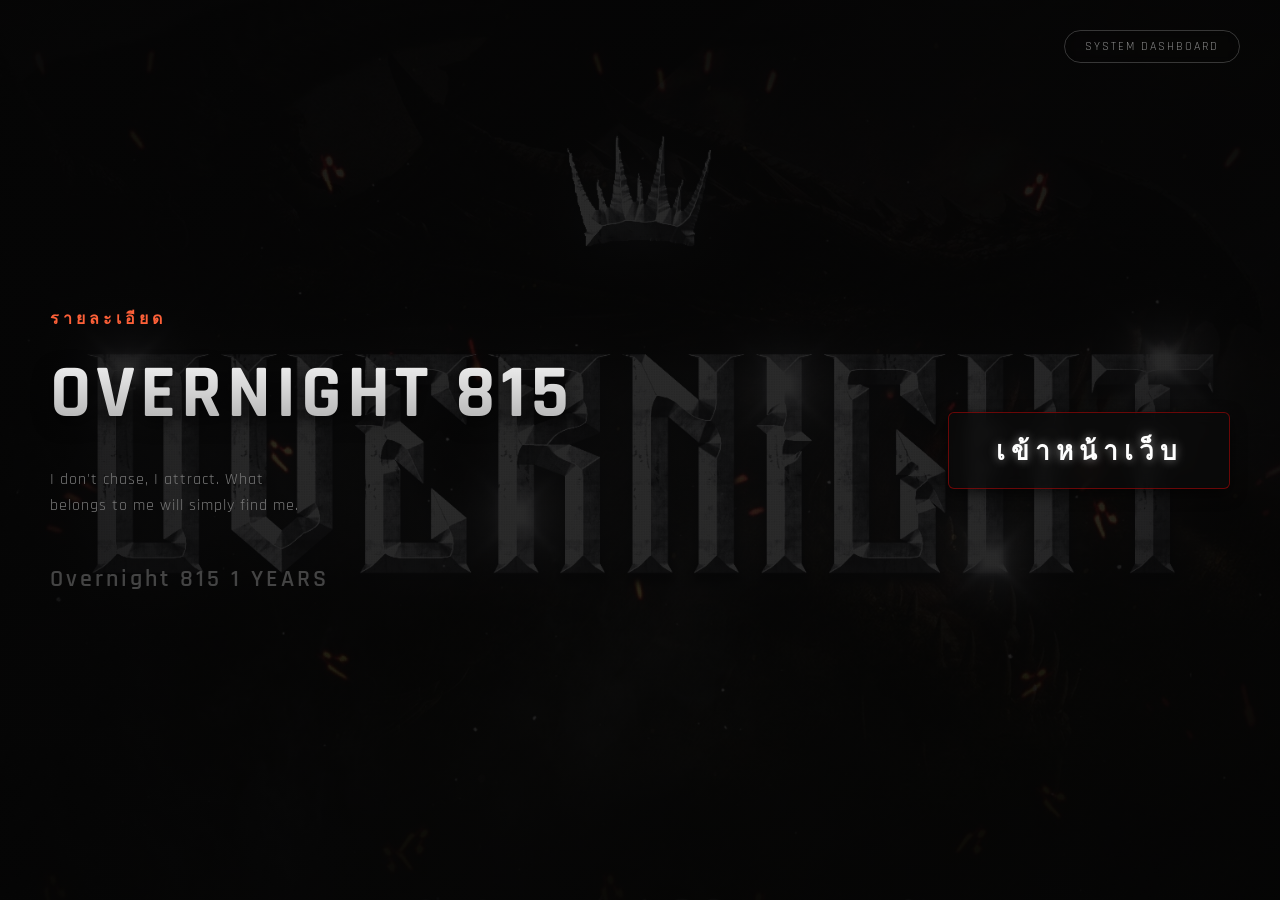
<file: templates/enter.html>
<!DOCTYPE html>
<html lang="en">
<head>
    <meta charset="UTF-8">
    <meta name="viewport" content="width=device-width, initial-scale=1.0">
    <title>Welcome To Overnight</title>
    <link href="https://fonts.googleapis.com/css2?family=Rajdhani:wght@500;600;700&display=swap" rel="stylesheet">
    <style>
        :root {
            --gold: #fd6038;
            --gold-glow: rgba(255, 0, 0, 0.4);
            --text-silver: linear-gradient(180deg, #ffffff 0%, #a0a0a0 100%);
        }

        body {
            margin: 0;
            padding: 0;
            height: 100vh;
            background-color: #050505;
            background-image: linear-gradient(rgba(5, 5, 5, 0.85), rgba(5, 5, 5, 0.85)), url('/static/image_037302.jpg'); 
            background-size: cover;
            background-position: center;
            background-repeat: no-repeat;
            font-family: 'Rajdhani', sans-serif;
            overflow: hidden;
            display: flex;
            align-items: center;
        }

        /* ปุ่มด้านขวาบน */
        .sys-dashboard-btn {
            position: absolute;
            top: 30px;
            right: 40px;
            border: 1px solid rgba(255, 255, 255, 0.2);
            border-radius: 20px;
            padding: 8px 20px;
            color: #888;
            font-size: 12px;
            letter-spacing: 2px;
            text-transform: uppercase;
            backdrop-filter: blur(5px);
            transition: all 0.3s ease;
        }
        .sys-dashboard-btn:hover {
            border-color: var(--gold);
            color: var(--gold);
        }

        .container {
            display: flex;
            justify-content: space-between;
            align-items: center;
            width: 100%;
            max-width: 1200px;
            margin: 0 auto;
            padding: 0 50px;
        }

        /* ส่วนข้อความด้านซ้าย */
        .left-content {
            display: flex;
            flex-direction: column;
            gap: 15px;
            z-index: 10;
        }

        .subtitle {
            color: var(--gold);
            font-size: 16px;
            letter-spacing: 4px;
            font-weight: 600;
            margin: 0;
            text-transform: uppercase;
        }

        .title {
            margin: 0;
            font-size: 75px;
            font-weight: 700;
            letter-spacing: 5px;
            background: var(--text-silver);
            -webkit-background-clip: text;
            background-clip: text; 
            -webkit-text-fill-color: transparent;
            color: transparent; 
            filter: drop-shadow(0px 5px 10px rgba(0,0,0,0.8));
            text-transform: uppercase;
        }

        .quote {
            color: #777;
            font-size: 16px;
            line-height: 1.6;
            margin: 10px 0 30px 0;
            letter-spacing: 1px;
        }

        .footer-text {
            color: #444;
            font-size: 24px;
            letter-spacing: 3px;
            font-weight: 600;
            margin: 0;
        }

        .right-content {
            position: relative;
            z-index: 10;
            display: flex;
            justify-content: center;
            align-items: center;
        }

        .btn-link {
            position: relative;
            display: flex;
            justify-content: center;
            align-items: center;
            width: 280px;  /* ความกว้าง */
            height: 75px;  /* ความสูง */
            cursor: pointer;
            text-decoration: none;
            transition: all 0.4s ease;
            background: rgba(10, 10, 10, 0.7);
            border: 1px solid rgba(250, 7, 7, 0.4);
            border-radius: 6px; /* เหลี่ยมนิดๆ ให้ดูแข็งแรงและหรูหรา */
            box-shadow: 0 5px 15px rgba(0, 0, 0, 0.6);
            backdrop-filter: blur(8px);
            overflow: hidden;
        }

        /* เอฟเฟกต์แสงวิ่งที่ขอบปุ่ม */
        .btn-link::before {
            content: '';
            position: absolute;
            top: 0;
            left: -100%;
            width: 100%;
            height: 2px;
            background: linear-gradient(90deg, transparent, var(--gold), transparent);
            transition: all 0.6s ease;
        }
        
        .btn-link::after {
            content: '';
            position: absolute;
            bottom: 0;
            right: -100%;
            width: 100%;
            height: 2px;
            background: linear-gradient(270deg, transparent, var(--gold), transparent);
            transition: all 0.6s ease;
        }

        .btn-link:hover {
            transform: scale(1.05) translateY(-2px);
            border-color: var(--gold);
            box-shadow: 0 10px 30px var(--gold-glow);
            background: rgba(197, 160, 89, 0.08);
        }

        .btn-link:hover::before {
            left: 100%;
            transition: all 0.8s ease;
        }
        .btn-link:hover::after {
            right: 100%;
            transition: all 0.8s ease;
        }

        .btn-content {
            display: flex;
            align-items: center;
            justify-content: center;
            gap: 15px;
            z-index: 5;
        }

        .btn-text {
            color: #ffffff;
            font-size: 26px;
            font-weight: 700;
            letter-spacing: 6px;
            text-shadow: 0 0 10px rgba(255,255,255,0.5);
            transition: all 0.3s ease;
        }

        .center-logo {
            width: 40px;
            height: 40px;
            object-fit: contain;
            filter: drop-shadow(0 0 5px rgba(255,255,255,0.3));
            transition: all 0.3s ease;
        }

        .btn-link:hover .btn-text {
            color: var(--gold);
            text-shadow: 0 0 15px var(--gold);
        }

        .btn-link:hover .center-logo {
            filter: drop-shadow(0 0 10px var(--gold));
            transform: scale(1.1);
        }

        @media (max-width: 900px) {
            body { flex-direction: column; justify-content: center; overflow-y: auto; }
            .container { flex-direction: column; text-align: center; gap: 50px; padding: 50px 20px; }
            .sys-dashboard-btn { top: 15px; right: 15px; font-size: 10px; }
            .title { font-size: 45px; }
            .right-content { margin-top: 20px; }
        }
    </style>
</head>
<body>

    <div class="sys-dashboard-btn">SYSTEM DASHBOARD</div>

    <div class="container">
        <div class="left-content">
            <p class="subtitle">รายละเอียด</p>
            <h1 class="title">Overnight 815</h1>
            <p class="quote">I don't chase, I attract. What<br>belongs to me will simply find me.</p>
            <p class="footer-text">Overnight 815 1 YEARS</p>
        </div>

        <div class="right-content">
            <a href="/system" class="btn-link">
                <div class="btn-content">
                    <span class="btn-text">เข้าหน้าเว็บ</span>
                </div>
            </a>
        </div>
    </div>

    <script>
        document.addEventListener('contextmenu', event => event.preventDefault());
        document.onkeydown = function(e) {
            if(e.keyCode == 123) { return false; } 
            if(e.ctrlKey && e.shiftKey && e.keyCode == 'I'.charCodeAt(0)) { return false; }
            if(e.ctrlKey && e.shiftKey && e.keyCode == 'C'.charCodeAt(0)) { return false; }
            if(e.ctrlKey && e.shiftKey && e.keyCode == 'J'.charCodeAt(0)) { return false; }
            if(e.ctrlKey && e.keyCode == 'U'.charCodeAt(0)) { return false; }
        }
    </script>
</body>
</html>
</file>
